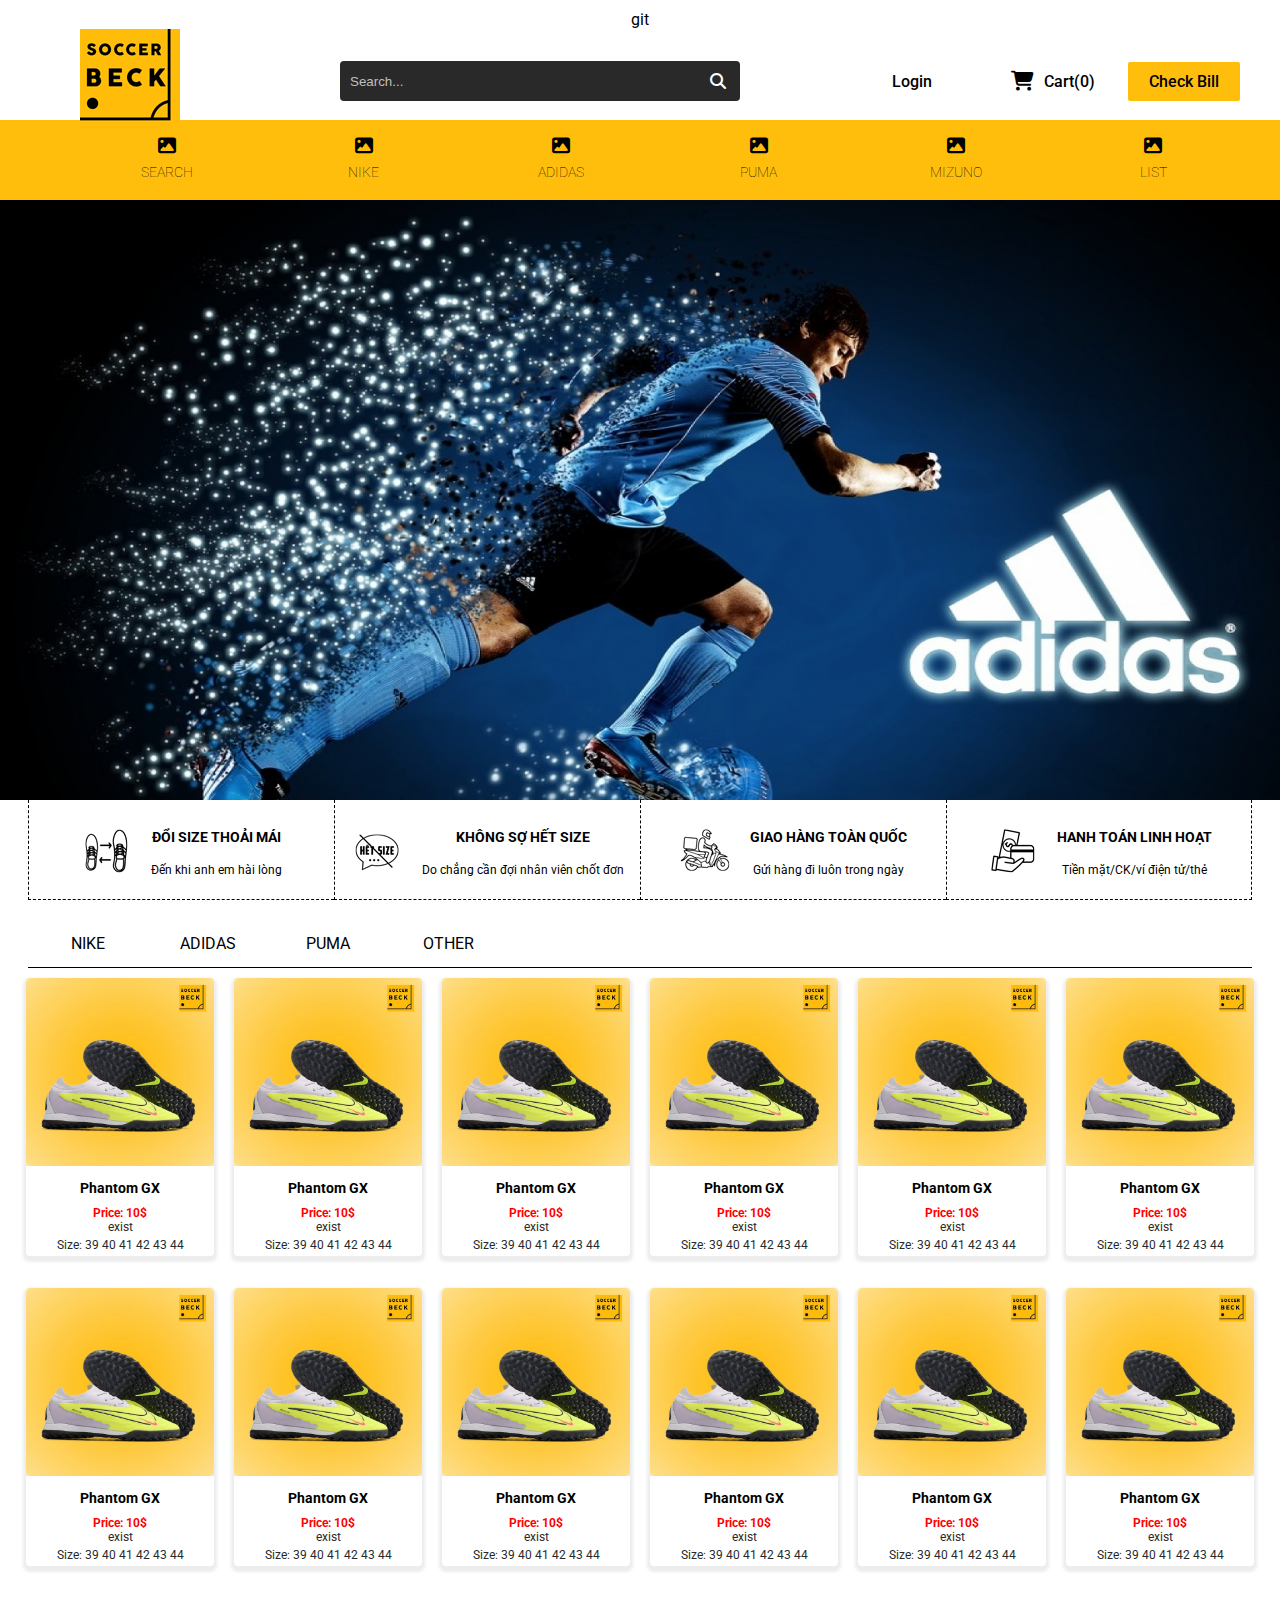
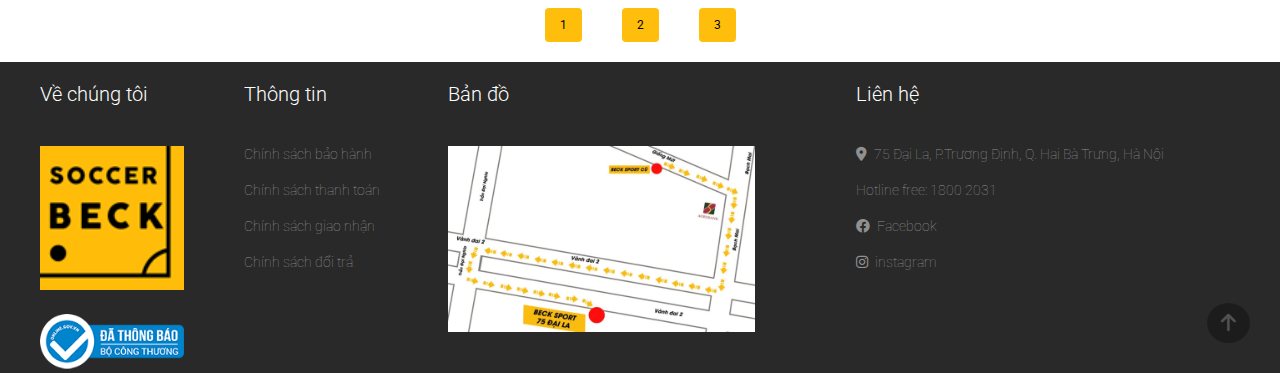
<file: index.html>
<!DOCTYPE html>
<html lang="en">
<head>
    <meta charset="UTF-8">
    <meta http-equiv="X-UA-Compatible" content="IE=edge">
    <meta name="viewport" content="width=device-width, initial-scale=1.0">
    <title>MCI</title>
    <link rel="stylesheet" href="./assets/css/grid.css">
    <link rel="stylesheet" href="./assets/css/main.css">
    <link rel="stylesheet" href="./assets/css/reponsive.css">
    <link rel="stylesheet" href="./assets/font/fontawesome-free-6.3.0-web 2/css/all.min.css">
    <link rel="stylesheet" href="./assets/font/fontawesome-free-6.3.0-web 2/css/all.css">
    <link href="https://fonts.googleapis.com/css2?family=Roboto:wght@300;500;700&display=swap" rel="stylesheet">
</head>
<body>
    <div class="grid">
        <!-- BẮT ĐẦU PHẦN HEADER -->
        <div class="header">git
           <div class="grid wide">
            <div class="row">
                <div class="header__logo col l-2 m-2 c-2">
                    <img src="./assets/img/logo.webp" alt="">
                </div>
                <div class="header__search col l-6 m-8 c-12">
                    <input id="search" type="text" placeholder="Search...">
                    <button>
                        <i class="fa-solid fa-magnifying-glass"></i>
                    </button>
                </div>
                <div class="header__section col l-4 m-2 c-10">
                    <div class="row">
                        <div class="header__section-login col l-4 m-6">
                            <p>Login</p>
                        </div>
                        <div class="header__section-cart col l-4 m-6">
                            <span><i class="fa-solid fa-cart-shopping"></i></span>
                            <p>Cart</p>
                            <p>(0)</p>
                        </div>
                        <div class="header__section-check col l-4 m-0 c-0">
                            <p>Check Bill</p>
                        </div>
                    </div>
                </div>
            </div>
           </div>
        </div>
        <!-- KẾT THÚC HEADER -->
        <!-- BẮT ĐẦU PHẦN NAVBAR -->
        <div class="navbar">
            <div style="height: 100%;" class="grid wide">
                <div style="height: 100%;" class="row">
                    <ul class="navbar__list hide-on-mobile">
                        <li class="col l-2 c-2">
                            <i class="fa-solid fa-image"></i>
                            <p>SEARCH</p>                           
                        </li>
                        <li class="col l-2 c-2">
                            <i class="fa-solid fa-image"></i>
                            <p>NIKE</p>    
                        </li>
                        <li class="col l-2 c-2">
                            <i class="fa-solid fa-image"></i>
                            <p>ADIDAS</p>           
                        </li>
                        <li class="col l-2 c-2">
                            <i class="fa-solid fa-image"></i>
                            <p>PUMA</p>                      
                        </li>
                        <li class="col l-2 c-2">
                            <i class="fa-solid fa-image"></i>
                            <p>MIZUNO</p>                       
                        </li>
                        <li class="col l-2 c-2">
                            <i class="fa-solid fa-image"></i>
                            <p>LIST</p>
                        </li>
                    </ul>
                </div>
            </div>
        </div>
        <!-- KẾT THÚC NAVBAR -->
        <!-- BẮT ĐẦU PHẦN BANNER -->
        <div class="banner hide-on-tablet-mobile">
            <img src="./assets/img/logoBanner.jpeg" alt="">
        </div>
        <!-- KẾT THÚC BANNER -->
        <!-- BẮT ĐẦU PHẦN PROTECT -->
        <div class="protect">
            <div class="grid wide">
                <div class="row">
                    <div class="protect__item col l-3 m-6 c-6">
                        <img src="./assets/img/doitra.webp" alt="">
                        <div>
                            <h4>ĐỔI SIZE THOẢI MÁI</h4>
                            <p>Đến khi anh em hài lòng</p>
                        </div>
                    </div>
                    <div class="protect__item col l-3 m-6 c-6">
                        <img src="./assets/img/hetsz.webp" alt="">
                        <div>
                            <h4>KHÔNG SỢ HẾT SIZE</h4>
                            <p>Do chẳng cần đợi nhân viên chốt đơn</p>
                        </div>
                    </div>
                    <div class="protect__item col l-3 m-6 c-6">
                        <img src="./assets/img/giaohang.webp" alt="">
                        <div>
                            <h4>GIAO HÀNG TOÀN QUỐC</h4>
                            <p>Gửi hàng đi luôn trong ngày</p>
                        </div>
                    </div>
                    <div class="protect__item col l-3 m-6 c-6">
                        <img src="./assets/img/thanhtoan.webp" alt="">
                        <div>
                            <h4>HANH TOÁN LINH HOẠT</h4>
                            <p>Tiền mặt/CK/ví điện tử/thẻ</p>
                        </div>
                    </div>
                </div>
            </div>
        </div>
        <!-- KẾT THÚC PROTECT -->
        <!-- BẮT ĐẦU PHẦN MAIN -->
        <div class="main">                    
           <div class="grid wide">
            <div class="row">
                <ul class="main__menu">
                    <li>NIKE</li>
                    <li>ADIDAS</li>
                    <li>PUMA</li>
                    <li>OTHER</li>
                </ul>
                <div class="grid">
                    <div class="row">
                        <div class="main__item col l-2 m-6 c-12">
                            <div class="main__item-content"> 
                                <span>
                                    <img src="./assets/img/phantomGxElite.webp" alt="">
                                </span>
                                <span>
                                    <h4>Phantom GX</h4>
                                    <h5>Price: 10$</h5>
                                    <p>exist</p>
                                    <p>Size: 39 40 41 42 43 44</p>
                                </span>
                            </div>
                        </div>
                        <div class="main__item col l-2 m-6 c-12">
                            <div class="main__item-content"> 
                                <span>
                                    <img src="./assets/img/phantomGxElite.webp" alt="">
                                </span>
                                <span>
                                    <h4>Phantom GX</h4>
                                    <h5>Price: 10$</h5>
                                    <p>exist</p>
                                    <p>Size: 39 40 41 42 43 44</p>
                                </span>
                            </div>
                        </div>
                        <div class="main__item col l-2 m-6 c-12">
                            <div class="main__item-content"> 
                                <span>
                                    <img src="./assets/img/phantomGxElite.webp" alt="">
                                </span>
                                <span>
                                    <h4>Phantom GX</h4>
                                    <h5>Price: 10$</h5>
                                    <p>exist</p>
                                    <p>Size: 39 40 41 42 43 44</p>
                                </span>
                            </div>
                        </div>
                        <div class="main__item col l-2 m-6 c-12">
                            <div class="main__item-content"> 
                                <span>
                                    <img src="./assets/img/phantomGxElite.webp" alt="">
                                </span>
                                <span>
                                    <h4>Phantom GX</h4>
                                    <h5>Price: 10$</h5>
                                    <p>exist</p>
                                    <p>Size: 39 40 41 42 43 44</p>
                                </span>
                            </div>
                        </div>
                        <div class="main__item col l-2 m-6 c-12">
                            <div class="main__item-content"> 
                                <span>
                                    <img src="./assets/img/phantomGxElite.webp" alt="">
                                </span>
                                <span>
                                    <h4>Phantom GX</h4>
                                    <h5>Price: 10$</h5>
                                    <p>exist</p>
                                    <p>Size: 39 40 41 42 43 44</p>
                                </span>
                            </div>
                        </div>
                        <div class="main__item col l-2 m-6 c-12">
                            <div class="main__item-content"> 
                                <span>
                                    <img src="./assets/img/phantomGxElite.webp" alt="">
                                </span>
                                <span>
                                    <h4>Phantom GX</h4>
                                    <h5>Price: 10$</h5>
                                    <p>exist</p>
                                    <p>Size: 39 40 41 42 43 44</p>
                                </span>
                            </div>
                        </div>
                        <div class="main__item col l-2 m-6 c-12">
                            <div class="main__item-content"> 
                                <span>
                                    <img src="./assets/img/phantomGxElite.webp" alt="">
                                </span>
                                <span>
                                    <h4>Phantom GX</h4>
                                    <h5>Price: 10$</h5>
                                    <p>exist</p>
                                    <p>Size: 39 40 41 42 43 44</p>
                                </span>
                            </div>
                        </div>
                        <div class="main__item col l-2 m-6 c-12">
                            <div class="main__item-content"> 
                                <span>
                                    <img src="./assets/img/phantomGxElite.webp" alt="">
                                </span>
                                <span>
                                    <h4>Phantom GX</h4>
                                    <h5>Price: 10$</h5>
                                    <p>exist</p>
                                    <p>Size: 39 40 41 42 43 44</p>
                                </span>
                            </div>
                        </div>
                        <div class="main__item col l-2 m-6 c-12">
                            <div class="main__item-content"> 
                                <span>
                                    <img src="./assets/img/phantomGxElite.webp" alt="">
                                </span>
                                <span>
                                    <h4>Phantom GX</h4>
                                    <h5>Price: 10$</h5>
                                    <p>exist</p>
                                    <p>Size: 39 40 41 42 43 44</p>
                                </span>
                            </div>
                        </div>
                        <div class="main__item col l-2 m-6 c-12">
                            <div class="main__item-content"> 
                                <span>
                                    <img src="./assets/img/phantomGxElite.webp" alt="">
                                </span>
                                <span>
                                    <h4>Phantom GX</h4>
                                    <h5>Price: 10$</h5>
                                    <p>exist</p>
                                    <p>Size: 39 40 41 42 43 44</p>
                                </span>
                            </div>
                        </div>
                        <div class="main__item col l-2 m-6 c-12">
                            <div class="main__item-content"> 
                                <span>
                                    <img src="./assets/img/phantomGxElite.webp" alt="">
                                </span>
                                <span>
                                    <h4>Phantom GX</h4>
                                    <h5>Price: 10$</h5>
                                    <p>exist</p>
                                    <p>Size: 39 40 41 42 43 44</p>
                                </span>
                            </div>
                        </div>
                        <div class="main__item col l-2 m-6 c-12">
                            <div class="main__item-content"> 
                                <span>
                                    <img src="./assets/img/phantomGxElite.webp" alt="">
                                </span>
                                <span>
                                    <h4>Phantom GX</h4>
                                    <h5>Price: 10$</h5>
                                    <p>exist</p>
                                    <p>Size: 39 40 41 42 43 44</p>
                                </span>
                            </div>
                        </div>
                    </div>
                </div>
            </div>
           </div>
           <div class="grid">
            <div class="page">
                <div>1</div>
                <div>2</div>
                <div>3</div>
            </div>
           </div>
        </div>
        <!-- KẾT THÚC MAIN -->
        <!-- GO ON TOP -->
        <div class="goon__top">
            <i class="fa-solid fa-arrow-up"></i>
        </div>
        <!-- GO ON TOP -->
        <!-- BẮT ĐẦU PHẦN FOOTER -->
        <div class="footer">
            <div class="grid wide">
                <div class="row">
                    <div class="footer__content col l-2 c-12">
                        <div>Về chúng tôi</div>
                        <span></span>
                        <span>
                            <span>
                                <img src="./assets/img/logo.webp" alt="">
                            </span>
                            <span>
                                <img src="./assets/img/bct.webp" alt="">
                            </span>
                        </span>
                    </div>
                    <div class="footer__content col l-2 c-12">
                        <div>Thông tin</div>
                        <div>
                            <a href="">Chính sách bảo hành</a>
                            <a href="">Chính sách thanh toán</a>
                            <a href="">Chính sách giao nhận</a>
                            <a href="">Chính sách đổi trả</a>
                        </div>
                    </div>
                    <div class="footer__content col l-4 c-12">
                        <div>Bản đồ</div>
                        <div>
                            <img src="./assets/img/adress.png" alt="">
                        </div>
                    </div>
                    <div class="footer__content col l-4 c-12">
                        <div>Liên hệ</div>
                        <div>
                            <span>
                                <i class="fa-solid fa-location-dot"></i>
                                <a href="">75 Đại La, P.Trương Định, Q. Hai Bà Trưng, Hà Nội</a>
                            </span>
                            <h1>Hotline free: 1800 2031</h1>
                            <span>
                                <i class="fa-brands fa-facebook"></i>
                                <a href="">Facebook</a>
                            </span>
                            <span>
                                <i class="fa-brands fa-instagram"></i>
                                <a href="">instagram</a>
                            </span>
                        </div>
                    </div>
                </div>
            </div>
        </div>
        <!-- KẾT THÚC FOOTER -->
    </div>
</body>
</html>
</file>
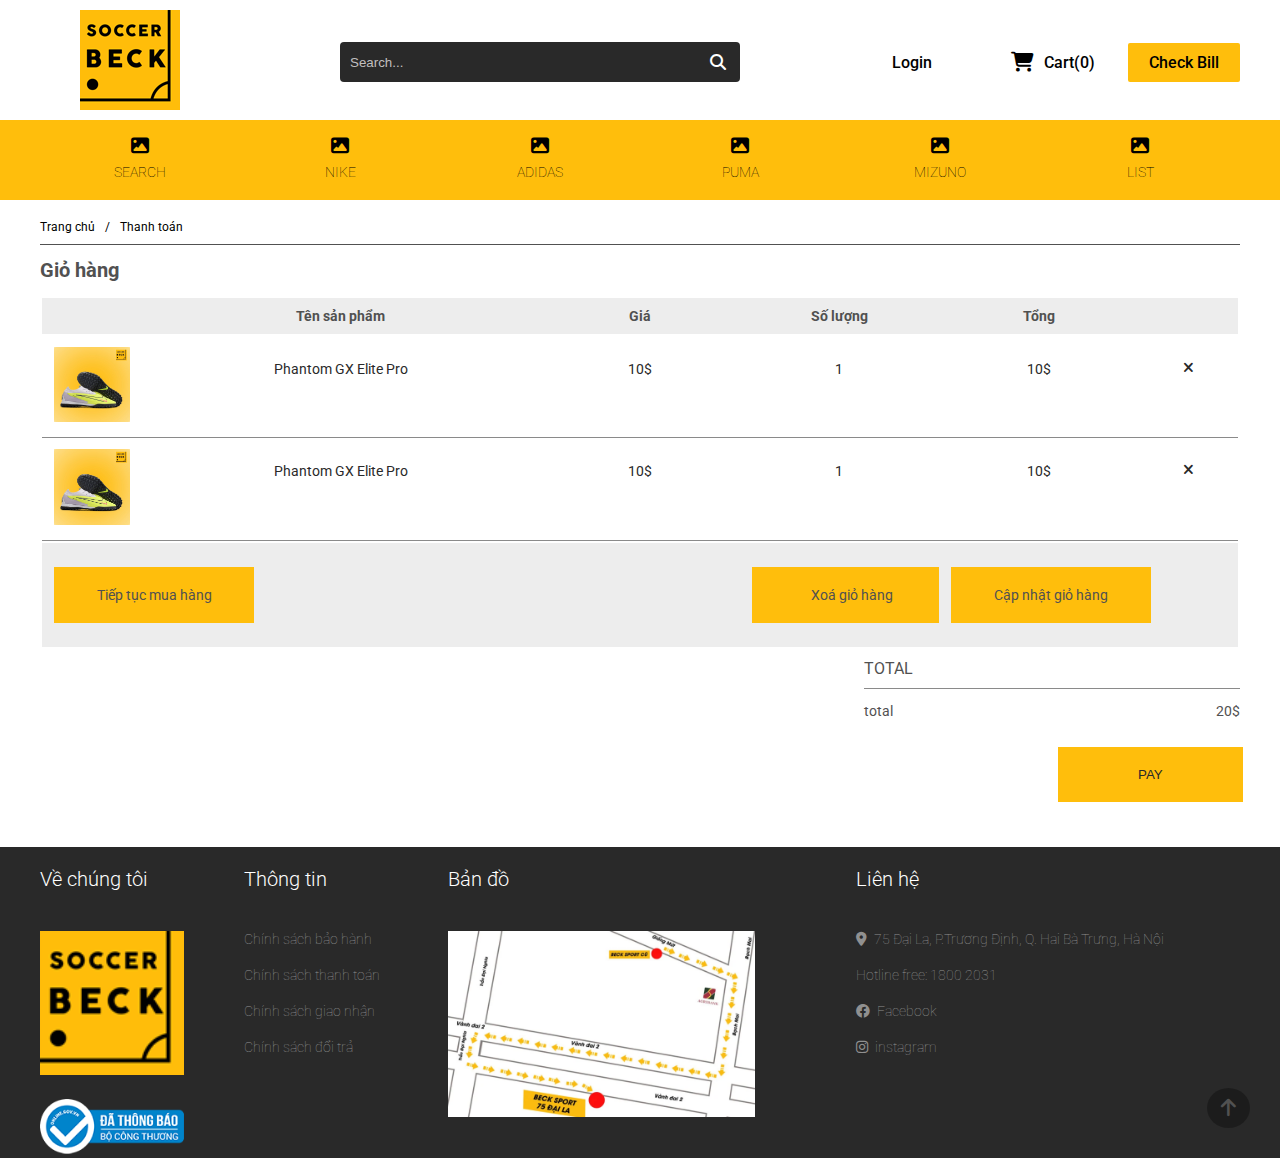
<file: bill.html>
<!DOCTYPE html>
<html lang="en">
<head>
    <meta charset="UTF-8">
    <meta http-equiv="X-UA-Compatible" content="IE=edge">
    <meta name="viewport" content="width=device-width, initial-scale=1.0">
    <title>MCI</title>
    <link rel="stylesheet" href="./assets/css/grid.css">
    <link rel="stylesheet" href="./assets/css/main.css">
    <link rel="stylesheet" href="./assets/font/fontawesome-free-6.3.0-web 2/css/all.min.css">
    <link rel="stylesheet" href="./assets/font/fontawesome-free-6.3.0-web 2/css/all.css">
    <link href="https://fonts.googleapis.com/css2?family=Roboto:wght@300;500;700&display=swap" rel="stylesheet">
</head>
<body>
    <div class="grid">
        <!-- BẮT ĐẦU PHẦN HEADER -->
        <div class="header">
           <div class="grid wide">
            <div class="row">
                <div class="header__logo col l-2">
                    <img src="./assets/img/logo.webp" alt="">
                </div>
                <div class="header__search col l-6">
                    <input id="search" type="text" placeholder="Search...">
                    <button>
                        <i class="fa-solid fa-magnifying-glass"></i>
                    </button>
                </div>
                <div class="header__section col l-4">
                    <div class="row">
                        <div class="header__section-login col l-4">
                            <p>Login</p>
                        </div>
                        <div class="header__section-cart col l-4">
                            <span><i class="fa-solid fa-cart-shopping"></i></span>
                            <p>Cart</p>
                            <p>(0)</p>
                        </div>
                        <div class="header__section-check col l-4">
                            <p>Check Bill</p>
                        </div>
                    </div>
                </div>
            </div>
           </div>
        </div>
        <!-- KẾT THÚC HEADER -->
        <!-- BẮT ĐẦU PHẦN NAVBAR -->
        <div class="navbar">
            <div style="height: 100%;" class="grid wide">
                <div style="height: 100%;" class="row">
                    <ul class="navbar__list col l-12">
                        <li class="col l-2">
                            <i class="fa-solid fa-image"></i>
                            <p>SEARCH</p>                           
                        </li>
                        <li class="col l-2">
                            <i class="fa-solid fa-image"></i>
                            <p>NIKE</p>    
                        </li>
                        <li class="col l-2">
                            <i class="fa-solid fa-image"></i>
                            <p>ADIDAS</p>           
                        </li>
                        <li class="col l-2">
                            <i class="fa-solid fa-image"></i>
                            <p>PUMA</p>                      
                        </li>
                        <li class="col l-2">
                            <i class="fa-solid fa-image"></i>
                            <p>MIZUNO</p>                       
                        </li>
                        <li class="col l-2">
                            <i class="fa-solid fa-image"></i>
                            <p>LIST</p>
                        </li>
                    </ul>
                </div>
            </div>
        </div>
        <!-- KẾT THÚC NAVBAR -->
        <!-- BẮT ĐẦU PHẦN BILL -->
        <div class="bill">
            <div class="grid wide">
                <div class="row">
                    <div class="bill__container">
                        <div class="header__bill">
                           <div>
                                <span>Trang chủ</span>
                                <p>/</p>
                                <span>Thanh toán</span>
                           </div>
                        </div>
                        <div class="main__bill">
                            <div class="main__table">
                                <h1>Giỏ hàng</h1>
                                <div class="form__table col l-12">
                                    <table>
                                        <thead>
                                            <tr>
                                                <th class="col l-1"></th>
                                                <th class="col l-4">Tên sản phẩm</th>
                                                <th class="col l-2">Giá</th>
                                                <th class="col l-2">Số lượng</th>
                                                <th class="col l-2">Tổng</th>
                                                <th class="col l-1"></th>
                                              </tr>
                                        </thead>
                                        <tbody>
                                            <tr>
                                                <td class="col l-1">
                                                  <img src="./assets/img/phantomGxElite.webp" alt="">
                                                </td>
                                                <td class="col l-4">
                                                    <p>Phantom GX Elite Pro</p>
                                                </td>
                                                <td class="col l-2">
                                                    <p>10$</p>
                                                </td>
                                                <td class="col l-2">
                                                    <p>1</p>
                                                </td>
                                                <td class="col l-2">
                                                    <p>10$</p>
                                                </td>
                                                <td class="col l-1">
                                                  <p>
                                                    <i class="fa-solid fa-xmark"></i>
                                                  </p>
                                                </td>
                                              </tr>
                                              <tr>
                                                <td class="col l-1">
                                                  <img src="./assets/img/phantomGxElite.webp" alt="">
                                                </td>
                                                <td class="col l-4">
                                                    <p>Phantom GX Elite Pro</p>
                                                </td>
                                                <td class="col l-2">
                                                    <p>10$</p>
                                                </td>
                                                <td class="col l-2">
                                                    <p>1</p>
                                                </td>
                                                <td class="col l-2">
                                                    <p>10$</p>
                                                </td>
                                                <td class="col l-1">
                                                  <p>
                                                    <i class="fa-solid fa-xmark"></i>
                                                  </p>
                                                </td>
                                              </tr>
                                        </tbody>
                                        <tfoot>
                                            <tr>
                                                <td class="tfoot__buy col l-7">
                                                    <span>
                                                        <p>Tiếp tục mua hàng</p>
                                                    </span>
                                                </td>
                                                <td class="tfoot__delete col l-2">
                                                    <span>
                                                        <p>Xoá giỏ hàng</p>
                                                    </span>
                                                </td>
                                                <td class="tfoot__update col l-3">
                                                    <span>
                                                        <p>Cập nhật giỏ hàng</p>
                                                    </span>
                                                </td>
                                              </tr>
                                        </tfoot>
                                      </table>
                                </div>
                            </div>
                            <div class="main__pay">
                                <div class="pay__container">
                                    <div class="pay__header">TOTAL</div>
                                <div class="pay__price">
                                    <p>total</p>
                                    <span>20$</span>
                                </div>
                                <button class="pay">
                                    <span>
                                        <p>PAY</p>
                                    </span>
                                </button>
                                </div>
                            </div>
                        </div>
                    </div>
                </div>
            </div>
        </div>
        <!-- KẾT THÚC BILL -->
        <!-- GO ON TOP -->
        <div class="goon__top">
            <i class="fa-solid fa-arrow-up"></i>
        </div>
        <!-- GO ON TOP -->
        <!-- BẮT ĐẦU PHẦN FOOTER -->
        <div class="footer">
            <div class="grid wide">
                <div class="row">
                    <div class="footer__content col l-2">
                        <div>Về chúng tôi</div>
                        <span></span>
                        <span>
                            <span>
                                <img src="./assets/img/logo.webp" alt="">
                            </span>
                            <span>
                                <img src="./assets/img/bct.webp" alt="">
                            </span>
                        </span>
                    </div>
                    <div class="footer__content col l-2">
                        <div>Thông tin</div>
                        <div>
                            <a href="">Chính sách bảo hành</a>
                            <a href="">Chính sách thanh toán</a>
                            <a href="">Chính sách giao nhận</a>
                            <a href="">Chính sách đổi trả</a>
                        </div>
                    </div>
                    <div class="footer__content col l-4">
                        <div>Bản đồ</div>
                        <div>
                            <img src="./assets/img/adress.png" alt="">
                        </div>
                    </div>
                    <div class="footer__content col l-4">
                        <div>Liên hệ</div>
                        <div>
                            <span>
                                <i class="fa-solid fa-location-dot"></i>
                                <a href="">75 Đại La, P.Trương Định, Q. Hai Bà Trưng, Hà Nội</a>
                            </span>
                            <h1>Hotline free: 1800 2031</h1>
                            <span>
                                <i class="fa-brands fa-facebook"></i>
                                <a href="">Facebook</a>
                            </span>
                            <span>
                                <i class="fa-brands fa-instagram"></i>
                                <a href="">instagram</a>
                            </span>
                        </div>
                    </div>
                </div>
            </div>
        </div>
        <!-- KẾT THÚC FOOTER -->
    </div>
</body>
</html>
</file>
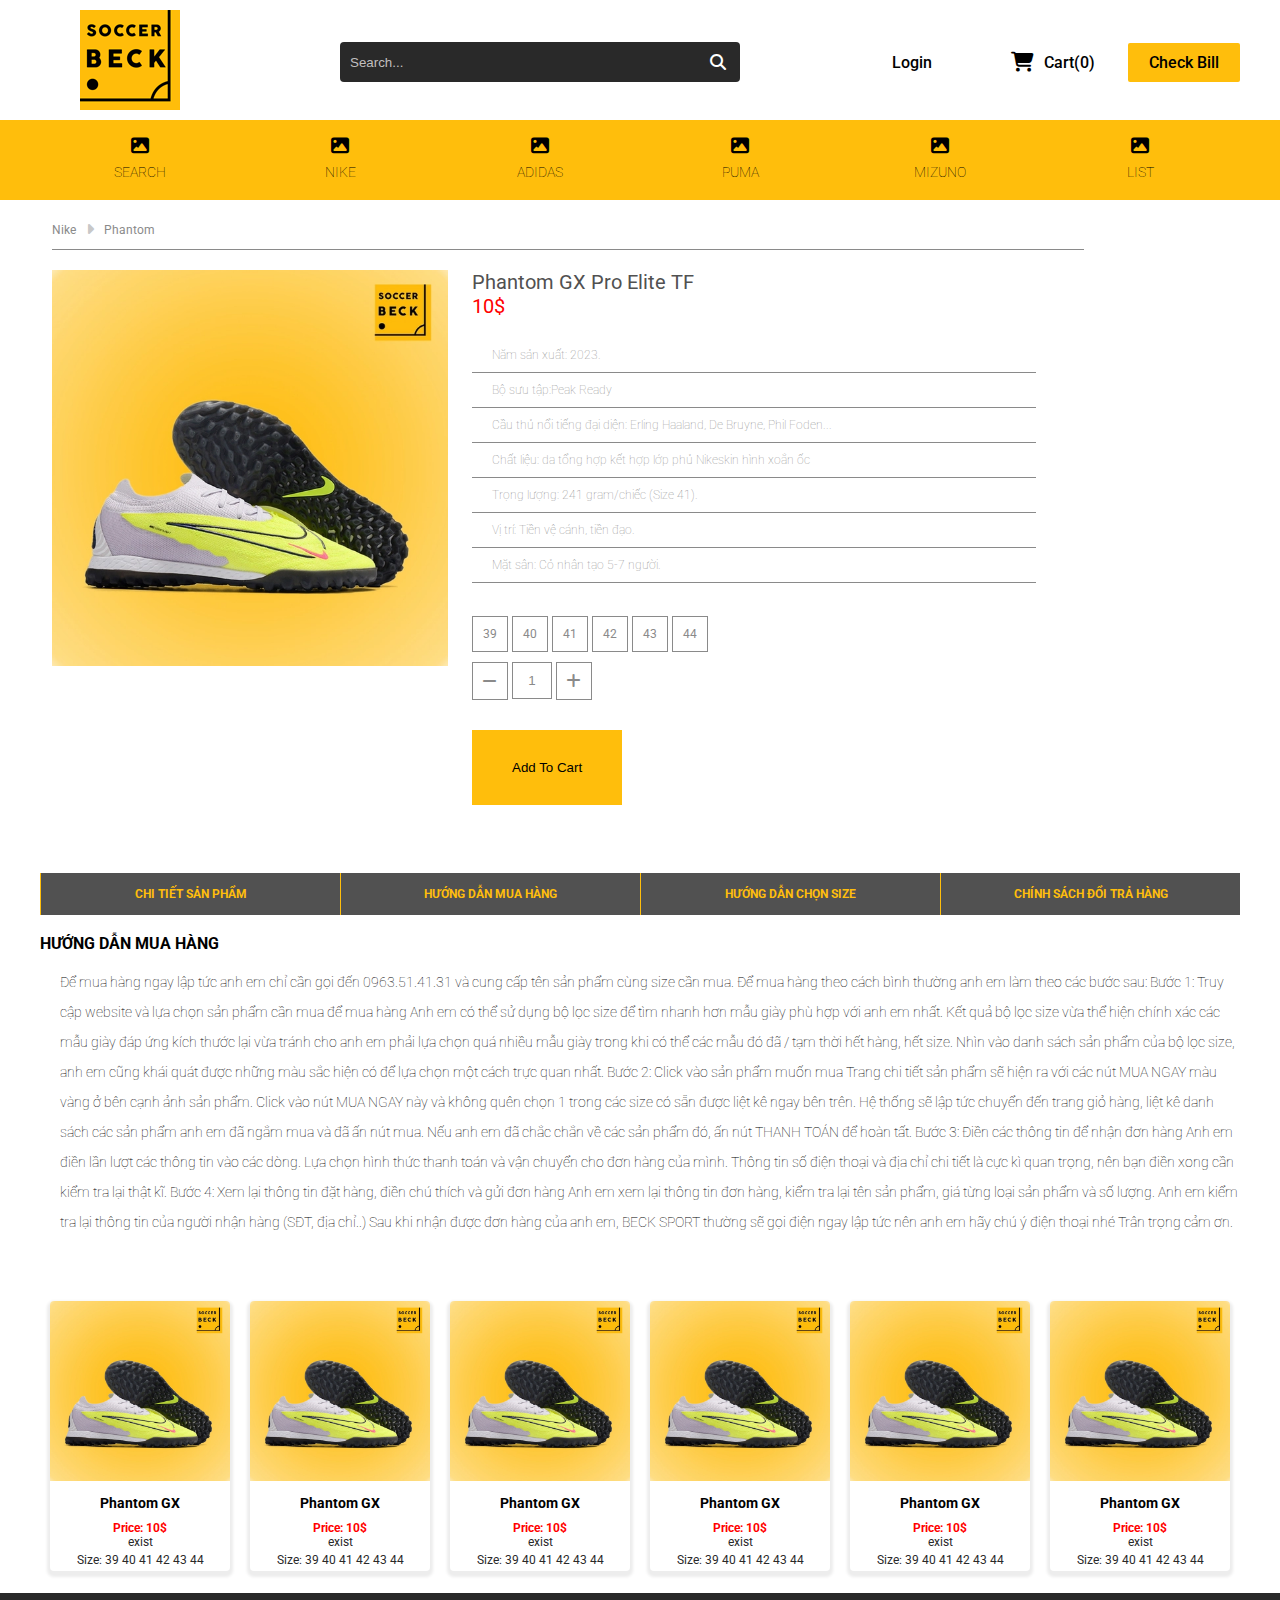
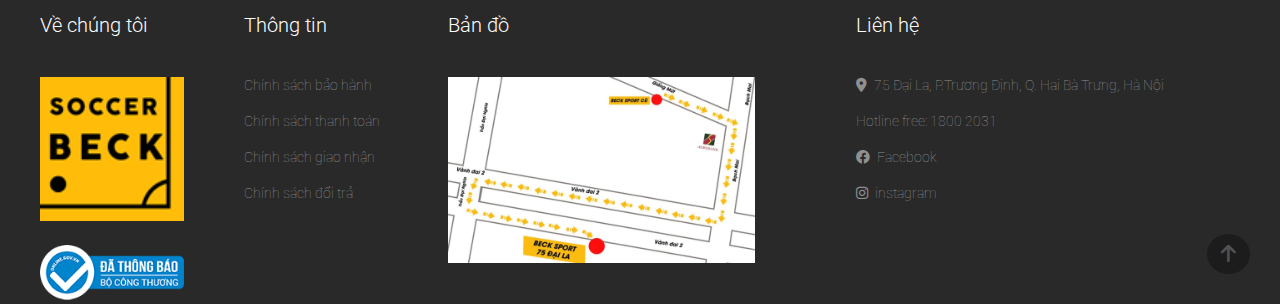
<file: card.html>
<!DOCTYPE html>
<html lang="en">
<head>
    <meta charset="UTF-8">
    <meta http-equiv="X-UA-Compatible" content="IE=edge">
    <meta name="viewport" content="width=device-width, initial-scale=1.0">
    <title>MCI</title>
    <link rel="stylesheet" href="./assets/css/grid.css">
    <link rel="stylesheet" href="./assets/css/main.css">
    <link rel="stylesheet" href="./assets/font/fontawesome-free-6.3.0-web 2/css/all.min.css">
    <link rel="stylesheet" href="./assets/font/fontawesome-free-6.3.0-web 2/css/all.css">
    <link href="https://fonts.googleapis.com/css2?family=Roboto:wght@300;500;700&display=swap" rel="stylesheet">
</head>
<body>
    <div class="grid">
        <!-- BẮT ĐẦU PHẦN HEADER -->
        <div class="header">
           <div class="grid wide">
            <div class="row">
                <div class="header__logo col l-2">
                    <img src="./assets/img/logo.webp" alt="">
                </div>
                <div class="header__search col l-6 c-8">
                    <input id="search" type="text" placeholder="Search...">
                    <button>
                        <i class="fa-solid fa-magnifying-glass"></i>
                    </button>
                </div>
                <div class="header__section col l-4 c-4">
                    <div class="row">
                        <div class="header__section-login col l-4">
                            <p>Login</p>
                        </div>
                        <div class="header__section-cart col l-4">
                            <span><i class="fa-solid fa-cart-shopping"></i></span>
                            <p>Cart</p>
                            <p>(0)</p>
                        </div>
                        <div class="header__section-check col l-4">
                            <p>Check Bill</p>
                        </div>
                    </div>
                </div>
            </div>
           </div>
        </div>
        <!-- KẾT THÚC HEADER -->
        <!-- BẮT ĐẦU PHẦN NAVBAR -->
        <div class="navbar">
            <div style="height: 100%;" class="grid wide">
                <div style="height: 100%;" class="row">
                    <ul class="navbar__list col l-12">
                        <li class="col l-2">
                            <i class="fa-solid fa-image"></i>
                            <p>SEARCH</p>                           
                        </li>
                        <li class="col l-2">
                            <i class="fa-solid fa-image"></i>
                            <p>NIKE</p>    
                        </li>
                        <li class="col l-2">
                            <i class="fa-solid fa-image"></i>
                            <p>ADIDAS</p>           
                        </li>
                        <li class="col l-2">
                            <i class="fa-solid fa-image"></i>
                            <p>PUMA</p>                      
                        </li>
                        <li class="col l-2">
                            <i class="fa-solid fa-image"></i>
                            <p>MIZUNO</p>                       
                        </li>
                        <li class="col l-2">
                            <i class="fa-solid fa-image"></i>
                            <p>LIST</p>
                        </li>
                    </ul>
                </div>
            </div>
        </div>
        <!-- KẾT THÚC NAVBAR -->
        <!-- BẮT ĐẦU PHẦN CARD -->
        <div class="container__card">
            <div class="grid wide">
                <div class="row">
                    <div class="card">
                        <div class="heading__card">
                            <span>Nike</span>
                            <p>
                                <i class="fa-solid fa-caret-right"></i>
                            </p>
                            <span>Phantom</span>
                        </div>
                        <div class="main__card col l-12">
                            <div class="card__img col l-5">
                                <img src="./assets/img/phantomGxElite.webp" alt="">
                            </div>
                            <div class="card__info col l-7">
                                <div class="card__info-name">Phantom GX Pro Elite TF</div>
                                <div class="card__info-price">10$</div>
                                <div class="card__info-content">
                                    <span>Năm sản xuất: 2023.</span>
                                    <span>Bộ sưu tập:Peak Ready</span>
                                    <span>Cầu thủ nổi tiếng đại diện: Erling Haaland, De Bruyne, Phil Foden...</span>
                                    <span>Chất liệu: da tổng hợp kết hợp lớp phủ Nikeskin hình xoắn ốc</span>
                                    <span>Trọng lượng: 241 gram/chiếc (Size 41).</span>
                                    <span>Vị trí: Tiền vệ cánh, tiền đạo.</span>
                                    <span>Mặt sân: Cỏ nhân tạo 5-7 người.</span>
                                </div>
                                <div class="card__info-size">
                                    <span>39</span>
                                    <span>40</span>
                                    <span>41</span>
                                    <span>42</span>
                                    <span>43</span>
                                    <span>44</span>
                                </div>
                                <div class="card__info-quantity">
                                    <span>
                                        <i class="fa-solid fa-minus"></i>
                                    </span>
                                    <input type="value" value="1">
                                    <span>
                                        <i class="fa-solid fa-plus"></i>
                                    </span>
                                </div>
                                <button class="button" value="submit">Add To Cart</button>
                            </div>
                        </div>
                    </div>
                    <div class="card__param">
                        <div class="card__param-line">
                            <div class="card__param-item col l-12">
                                <div class="col l-3">
                                    <h1>CHI TIẾT SẢN PHẨM</h1>
                                </div>
                                <div class="col l-3">
                                    <h1>HƯỚNG DẪN MUA HÀNG</h1>
                                </div>
                                <div class="col l-3">
                                    <h1>HƯỚNG DẪN CHỌN SIZE</h1>
                                </div>
                                <div class="col l-3">
                                    <h1>CHÍNH SÁCH ĐỔI TRẢ HÀNG</h1>
                                </div>
                            </div>
                            <div class="card__param-info col l-12">
                                <div style="display: block;">
                                    <h1>HƯỚNG DẪN MUA HÀNG</h1>
                                    <p>
                                        Để mua hàng ngay lập tức anh em chỉ cần gọi đến 0963.51.41.31 và cung cấp tên sản phẩm cùng size cần mua.
                                        Để mua hàng theo cách bình thường anh em làm theo các bước sau:
                                        Bước 1: Truy cập website và lựa chọn sản phẩm cần mua để mua hàng
                                        Anh em có thể sử dụng bộ lọc size để tìm nhanh hơn mẫu giày phù hợp với anh em nhất. Kết quả bộ lọc size vừa thể hiện chính xác các mẫu giày đáp ứng kích thước lại vừa tránh cho anh em phải lựa chọn quá nhiều mẫu giày trong khi có thể các mẫu đó đã / tạm thời hết hàng, hết size.
                                        Nhìn vào danh sách sản phẩm của bộ lọc size, anh em cũng khái quát được những màu sắc hiện có để lựa chọn một cách trực quan nhất.
                                        Bước 2: Click vào sản phẩm muốn mua
                                        Trang chi tiết sản phẩm sẽ hiện ra với các nút MUA NGAY màu vàng ở bên cạnh ảnh sản phẩm.
                                        Click vào nút MUA NGAY này và không quên chọn 1 trong các size có sẵn được liệt kê ngay bên trên.
                                        Hệ thống sẽ lập tức chuyển đến trang giỏ hàng, liệt kê danh sách các sản phẩm anh em đã ngắm mua và đã ấn nút mua.
                                        Nếu anh em đã chắc chắn về các sản phẩm đó, ấn nút THANH TOÁN để hoàn tất.
                                        Bước 3: Điền các thông tin để nhận đơn hàng
                                        Anh em điền lần lượt các thông tin vào các dòng.
                                        Lựa chọn hình thức thanh toán và vận chuyển cho đơn hàng của mình.
                                        Thông tin số điện thoại và địa chỉ chi tiết là cực kì quan trọng, nên bạn điền xong cần kiểm tra lại thật kĩ.
                                        Bước 4: Xem lại thông tin đặt hàng, điền chú thích và gửi đơn hàng
                                        Anh em xem lại thông tin đơn hàng, kiểm tra lại tên sản phẩm, giá từng loại sản phẩm và số lượng.
                                        Anh em kiểm tra lại thông tin của người nhận hàng (SĐT, địa chỉ..)
                                        Sau khi nhận được đơn hàng của anh em, BECK SPORT thường sẽ gọi điện ngay lập tức nên anh em hãy chú ý điện thoại nhé
                                        Trân trọng cảm ơn.</p>
                                </div>
                                <div>
                                    <h1>HƯỚNG DẪN CHỌN SIZE</h1>
                                    <p>
                                        Cách 1: Dựa vào size của đôi giày bạn đang đi (chính xác 95%)
                                        Lấy ngay đôi giày của mỉnh ra xem lại nhé (anh em nào ít đá bóng có thể mượn của đồng đội hoặc anh hàng xóm :D )
                                        Nếu đang đi dòng giày vải (Thượng Đình, Thashoco, bata tàu warrior...) thì bạn phải tăng lên 1 size khi chọn
                                        (Ví dụ: đi Thượng Đình 39 thì chọn size 40)
                                        Nếu anh em đang đi giày nike, adidas, puma....thì anh em giữ nguyên size khi chọn
                                        Cách 2: Dựa vào bảng chọn size (chính xác 80%)
                                        Khi không có 1 đôi giày bên cạnh để đối chiếu thì anh em có thể lấy thước đo chân rồi so sánh với bảng sau
                                        Cách chọn này sở dĩ được BECK SPORT đánh giá chính xác ở mức độ 80% nó phụ thuộc rất nhiều yếu tố như động tác đo của bạn có chuẩn xác tuyệt đối không, thước bạn sử dụng, mắt đọc có thẳng hay không và chân bạn và phom giày có hợp không, Có anh em chân bè, có anh em chân thon.
                                        
                                        
                                        Cách 3: Gọi điện tới số hotline của BECK SPORT - 0963.51.41.31 để được nhân viên bên mình chọn giúp
                                        Nếu với 2 cách trên vẫn chưa làm anh em hết băn khoăn thì anh em hãy gọi điện cho BECK SPORT luôn và ngay nhé.
                                        Anh em lưu ý, trong tất cả các cách chọn size trên của BECK SPORT đưa ra đều chỉ mang tính chất hướng dẫn, để ae tham khảo.
                                        Anh em mua giày tại BECK SPORT nếu có rộng chật thì sẽ luôn được đổi size thoải mái cho tới khi vừa thi thôi. Tuy nhiên điều này hoàn toàn xuất phát từ chính sách đặt lợi ích của khách hàng lên đầu của BECK SPORT chứ không phải vì BECK SPORT phải chịu trách nhiệm vì bài hướng dẫn chọn size này nhé.</p>
                                </div>
                                <div>
                                    <h1>CHÍNH SÁCH ĐỔI TRẢ HÀNG</h1>
                                    <p>
    
                                        1. Đổi hàng theo nhu cầu anh em (đổi trả hàng vì không ưng ý)
                                        
                                        Tất cả mặt hàng đã mua không thể được hoàn trả nhưng có thể đổi trả trong vòng 07 ngày kể từ ngày nhận hàng tính theo thời điểm thông báo từ đối tác vận chuyển .
                                        BECK SPORT chỉ chấp nhận đổi hàng cho các sản phẩm thỏa mãn các điều kiện sau:
                                        
                                        - Còn nguyên trạng như khi nhận được (bề mặt không bị nhăn nhúm, đinh giày không bị xước, mòn, ...)
                                        
                                        - Đầy đủ các chi tiết, phụ kiện được tặng kèm theo đơn hàng (trong trường hợp chỉ đổi mẫu, đổi size thì có thể giữ lại phụ kiện, quà tặng).
                                        
                                        - Giày nhất định phải chưa sử dụng kể cả chạy thử, thi đấu thử
                                        
                                        Sau 7 ngày kể từ ngày anh em nhận hàng, BECK SPORT có quyền từ chối hỗ trợ cho những yêu cầu trên của .
                                        
                                        2. Đổi trả không vì lý do chủ quan từ anh em (Hàng giao không mới, không nguyên vẹn, sai nội dung hoặc bị thiếu)
                                        
                                        BECK SPORT khuyến khích anh em hàng phải kiểm tra tình trạng bên ngoài của gói hàng và sản phẩm trước khi thanh toán để đảm bảo rằng hàng hóa được giao đúng chủng loại, số lượng, màu sắc theo đơn đặt hàng và tình trạng bên ngoài không bị tác động.
                                        
                                        (Xin lưu ý những bước kiểm tra sâu hơn như xỏ thử giày, lên chân để đánh giá ... chỉ có thể được chấp nhận sau khi đơn hàng được thanh toán đầy đủ, nghĩa là đã chuyển khoản trước cho cửa hàng toàn bộ hoặc một phần giá trị đơn hàng hoặc đã thanh toán xong với bưu tá ngay tại lúc nhận hàng).
                                        
                                        Trong trường hợp anh em đã thanh toán, nhận hàng và sau đó phát hiện hàng hóa không còn mới nguyên vẹn, sai nội dung hoặc thiếu hàng, xin vui lòng chụp ảnh sản phẩm và liên hệ với với BECK SPORT để chúng tôi được khắc phục thiếu sót (của shop hoặc đối tác vận chuyển) một cách nhanh nhất có thể.
                                        
                                        Tuy nhiên với kinh nghiệm tổ chức bán hàng qua nhiều năm và với tác phong chuyên nghiệp của mình, BECK SPORT tự tin sai sót của chúng tôi là dưới 1% và thái độ tiếp nhận khi có sự cố luôn là hợp tác đặt lợi ích của anh em cùng uy tín của cửa hàng lên đầu..
                                        3. Một số lưu ý khi gửi hàng đổi
    
                                        - Đổi hoặc bảo hành cái gì thì gửi cái đó, hầu như bỏ qua việc gửi phụ kiện. Cụ thể nếu giày rộng chật chẳng hạn và cần đổi size khác thì chỉ gửi đôi giày về cho shop thôi. Tất / túi rút, hay bất cứ phần quà tặng hay sản phẩm mua thêm nào khác không gửi về kèm.
                                        - Quí khách tự thanh toán chi phí khi gửi hàng, bởi vì nếu quí khách chỉ định shop nhận bưu kiện phải thanh toán chi phí vận chuyển thì shop sẽ luôn phải xác minh đó là bưu kiện nào. Vì một ngày có rất nhiều KH gửi bưu kiện về shop, hầu như các bưu kiện là không cần thanh toán, nếu phát sinh một vài bưu kiện phải thanh toán thì shop phải liên hệ lại KH xem đó là KH nào, vì sao phải phải thanh toán, như thế sẽ rất mất thời gian cho cả KH, shop và bên chuyển phát.
                                        Tuy nhiên các bạn yên tâm vì mọi chi phí phát sinh nếu việc đổi trả hàng có nguyên nhân từ phía shop thì shop sẽ chịu hoàn toàn chi phí và cộng dồn, khấu trừ...vào lần gửi lại hàng cho bạn sau đó.
                                        
                                        4. Phương thức hoàn tiền
                                        
                                        Tùy theo lí do hoàn trả sản phẩm, kết quả đánh giá chất lượng sản phẩm mà anh em gửi lại hoặc qua chụp ảnh , BECK SPORT sẽ có những phương thức hoàn tiền với chi tiết như sau:
                                        
                                        - Đổi sản phẩm mới cùng loại
                                        
                                        - Chuyển khoản qua ngân hàng theo thông tin của anh em cung cấp
                                        
                                        - Riêng đối với các đơn hàng thanh toán qua thẻ tín dụng quốc tế, BECK SPORT sẽ áp dụng hình thức hoàn tiền vào tài khoản thanh toán của chủ thẻ.
                                        
                                        - Hoàn tiền mặt trực tiếp tại cửa hàng
                                        
                                        - Hoàn tiền qua nạp thẻ cào điện thoại (viettel, vinaphone, mobile) vào 1 số điện thoại mà anh em chỉ định.
                                        
                                        Mọi chi tiết hoặc thắc mắc anh em vui lòng liên hệ với BECK SPORT qua số điện thoại hỗ trợ hoặc để lại lời nhắn tại website.
                                        
                                        ---------------------------------- 
                                        CHÚ Ý: TẤT CẢ SẢN PHẨM TRONG CHƯƠNG TRÌNH SALE / XẢ HÀNG / QUÀ TẶNG SẼ KHÔNG ĐƯỢC PHÉP HOẰN TRẢ CŨNG NHƯ ĐỔI TRẢ. 
                                        Xin chân thành cảm ơn.</p>
                                </div>
                                <div>
                                    <h1>Chi tiết sản phẩm</h1>
                                    <p>ERROR</p>
                                </div>
                            </div>
                        </div>
                    </div>
                    <div class="card__other col l-12">
                        <div class="main__item col l-2">
                            <div class="main__item-content"> 
                                <span>
                                    <img src="./assets/img/phantomGxElite.webp" alt="">
                                </span>
                                <span>
                                    <h4>Phantom GX</h4>
                                    <h5>Price: 10$</h5>
                                    <p>exist</p>
                                    <p>Size: 39 40 41 42 43 44</p>
                                </span>
                            </div>
                        </div><div class="main__item col l-2">
                            <div class="main__item-content"> 
                                <span>
                                    <img src="./assets/img/phantomGxElite.webp" alt="">
                                </span>
                                <span>
                                    <h4>Phantom GX</h4>
                                    <h5>Price: 10$</h5>
                                    <p>exist</p>
                                    <p>Size: 39 40 41 42 43 44</p>
                                </span>
                            </div>
                        </div><div class="main__item col l-2">
                            <div class="main__item-content"> 
                                <span>
                                    <img src="./assets/img/phantomGxElite.webp" alt="">
                                </span>
                                <span>
                                    <h4>Phantom GX</h4>
                                    <h5>Price: 10$</h5>
                                    <p>exist</p>
                                    <p>Size: 39 40 41 42 43 44</p>
                                </span>
                            </div>
                        </div><div class="main__item col l-2">
                            <div class="main__item-content"> 
                                <span>
                                    <img src="./assets/img/phantomGxElite.webp" alt="">
                                </span>
                                <span>
                                    <h4>Phantom GX</h4>
                                    <h5>Price: 10$</h5>
                                    <p>exist</p>
                                    <p>Size: 39 40 41 42 43 44</p>
                                </span>
                            </div>
                        </div><div class="main__item col l-2">
                            <div class="main__item-content"> 
                                <span>
                                    <img src="./assets/img/phantomGxElite.webp" alt="">
                                </span>
                                <span>
                                    <h4>Phantom GX</h4>
                                    <h5>Price: 10$</h5>
                                    <p>exist</p>
                                    <p>Size: 39 40 41 42 43 44</p>
                                </span>
                            </div>
                        </div><div class="main__item col l-2">
                            <div class="main__item-content"> 
                                <span>
                                    <img src="./assets/img/phantomGxElite.webp" alt="">
                                </span>
                                <span>
                                    <h4>Phantom GX</h4>
                                    <h5>Price: 10$</h5>
                                    <p>exist</p>
                                    <p>Size: 39 40 41 42 43 44</p>
                                </span>
                            </div>
                        </div>
                    </div>
                </div>
            </div>
        </div>
        <!-- KẾT THÚC PHẦN CARD -->
        <!-- GO ON TOP -->
        <div class="goon__top">
            <i class="fa-solid fa-arrow-up"></i>
        </div>
        <!-- GO ON TOP -->
        <!-- BẮT ĐẦU PHẦN FOOTER -->
        <div class="footer">
            <div class="grid wide">
                <div class="row">
                    <div class="footer__content col l-2">
                        <div>Về chúng tôi</div>
                        <span></span>
                        <span>
                            <span>
                                <img src="./assets/img/logo.webp" alt="">
                            </span>
                            <span>
                                <img src="./assets/img/bct.webp" alt="">
                            </span>
                        </span>
                    </div>
                    <div class="footer__content col l-2">
                        <div>Thông tin</div>
                        <div>
                            <a href="">Chính sách bảo hành</a>
                            <a href="">Chính sách thanh toán</a>
                            <a href="">Chính sách giao nhận</a>
                            <a href="">Chính sách đổi trả</a>
                        </div>
                    </div>
                    <div class="footer__content col l-4">
                        <div>Bản đồ</div>
                        <div>
                            <img src="./assets/img/adress.png" alt="">
                        </div>
                    </div>
                    <div class="footer__content col l-4">
                        <div>Liên hệ</div>
                        <div>
                            <span>
                                <i class="fa-solid fa-location-dot"></i>
                                <a href="">75 Đại La, P.Trương Định, Q. Hai Bà Trưng, Hà Nội</a>
                            </span>
                            <h1>Hotline free: 1800 2031</h1>
                            <span>
                                <i class="fa-brands fa-facebook"></i>
                                <a href="">Facebook</a>
                            </span>
                            <span>
                                <i class="fa-brands fa-instagram"></i>
                                <a href="">instagram</a>
                            </span>
                        </div>
                    </div>
                </div>
            </div>
        </div>
        <!-- KẾT THÚC FOOTER -->
    </div>
</body>
</html>
</file>
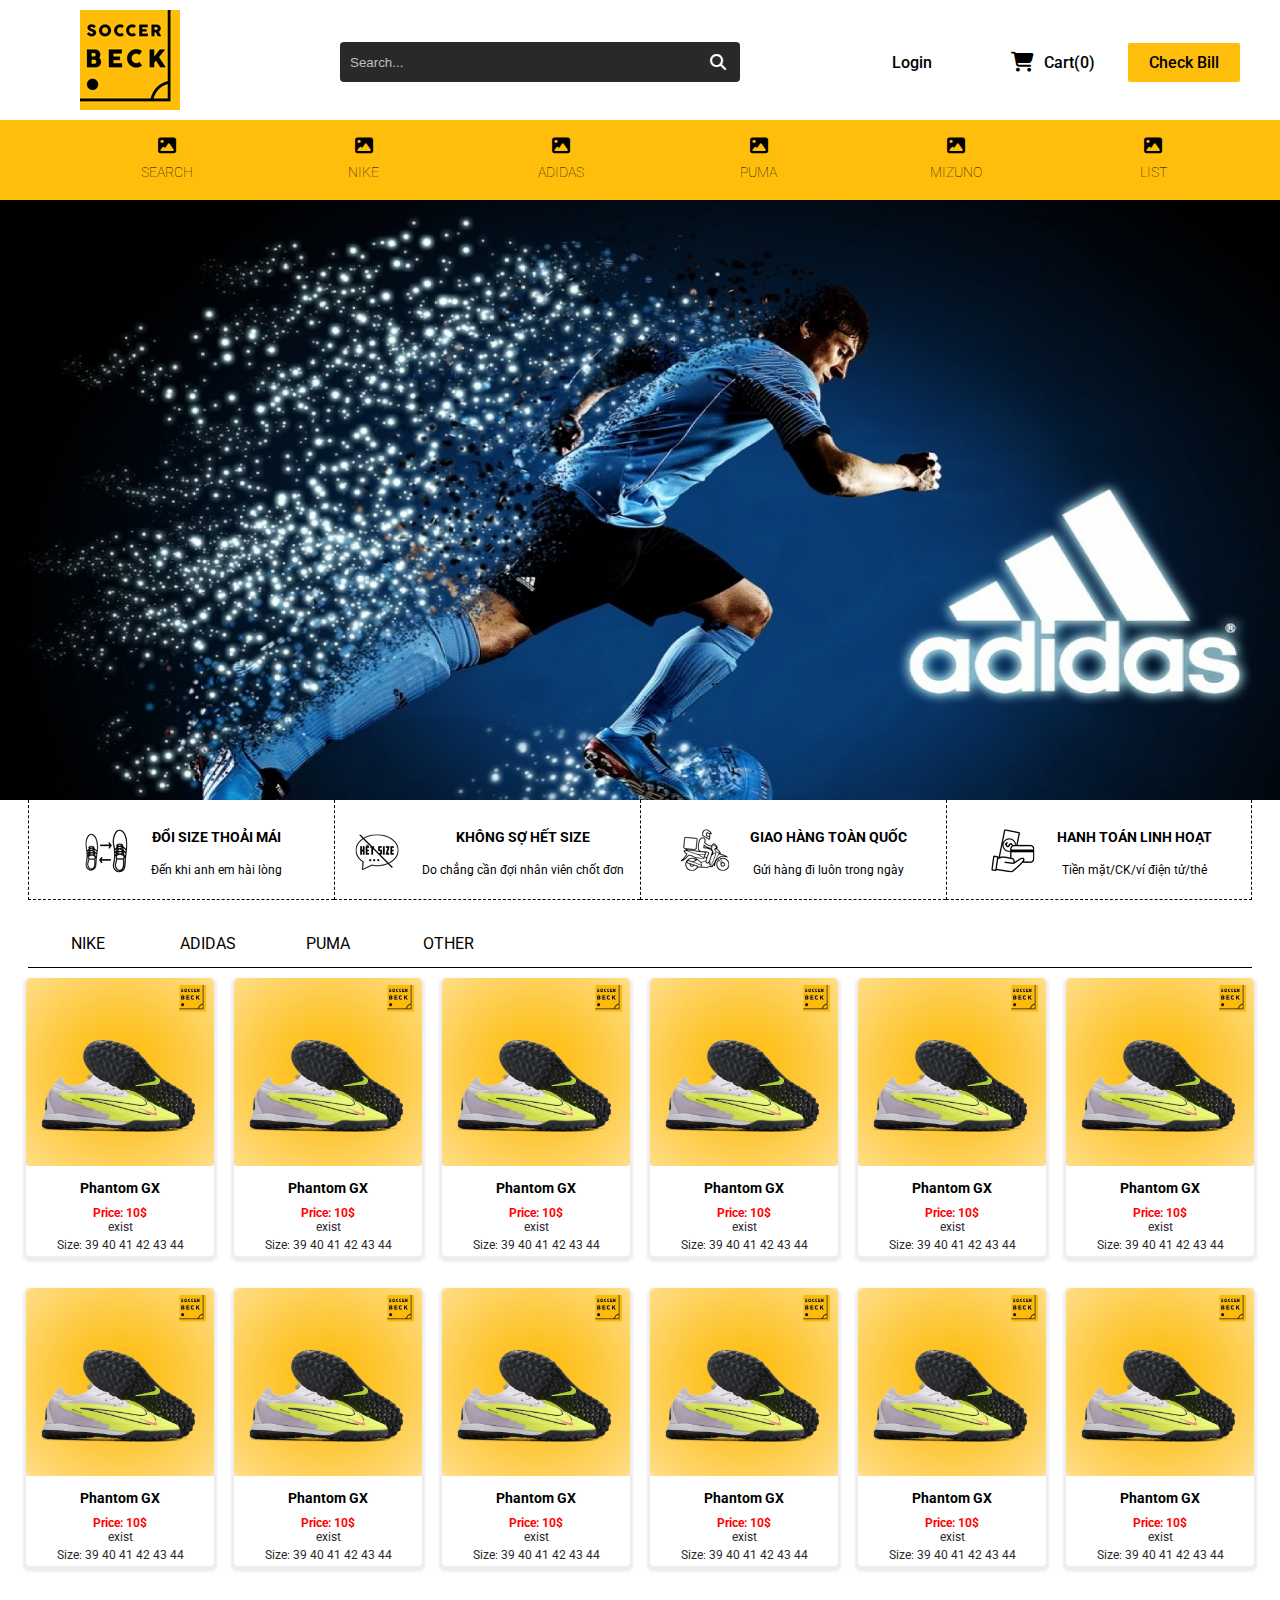
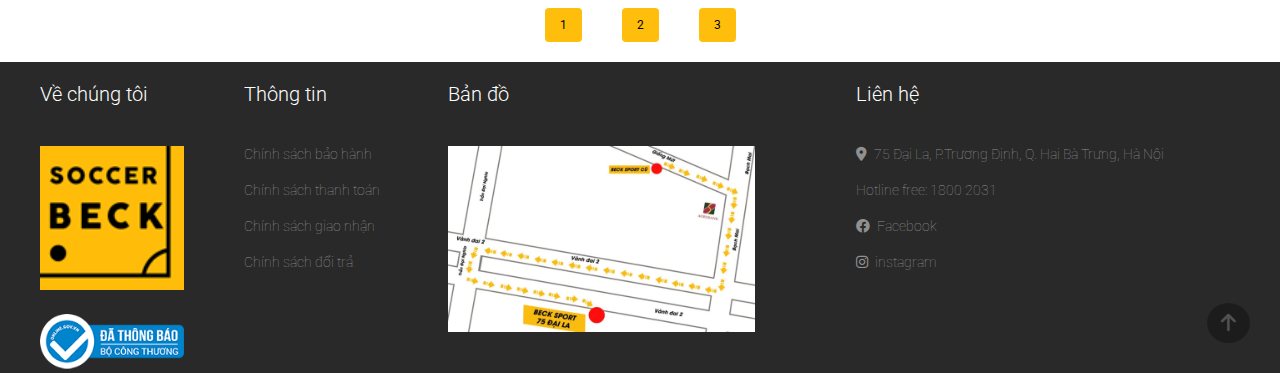
<file: main.html>
<!DOCTYPE html>
<html lang="en">
<head>
    <meta charset="UTF-8">
    <meta http-equiv="X-UA-Compatible" content="IE=edge">
    <meta name="viewport" content="width=device-width, initial-scale=1.0">
    <title>MCI</title>
    <link rel="stylesheet" href="./assets/css/grid.css">
    <link rel="stylesheet" href="./assets/css/main.css">
    <link rel="stylesheet" href="./assets/css/reponsive.css">
    <link rel="stylesheet" href="./assets/font/fontawesome-free-6.3.0-web 2/css/all.min.css">
    <link rel="stylesheet" href="./assets/font/fontawesome-free-6.3.0-web 2/css/all.css">
    <link href="https://fonts.googleapis.com/css2?family=Roboto:wght@300;500;700&display=swap" rel="stylesheet">
</head>
<body>
    <div class="grid">
        <!-- BẮT ĐẦU PHẦN HEADER -->
        <div class="header">
           <div class="grid wide">
            <div class="row">
                <div class="header__logo col l-2 m-2 c-2">
                    <img src="./assets/img/logo.webp" alt="">
                </div>
                <div class="header__search col l-6 m-8 c-12">
                    <input id="search" type="text" placeholder="Search...">
                    <button>
                        <i class="fa-solid fa-magnifying-glass"></i>
                    </button>
                </div>
                <div class="header__section col l-4 m-2 c-10">
                    <div class="row">
                        <div class="header__section-login col l-4 m-6">
                            <p>Login</p>
                        </div>
                        <div class="header__section-cart col l-4 m-6">
                            <span><i class="fa-solid fa-cart-shopping"></i></span>
                            <p>Cart</p>
                            <p>(0)</p>
                        </div>
                        <div class="header__section-check col l-4 m-0 c-0">
                            <p>Check Bill</p>
                        </div>
                    </div>
                </div>
            </div>
           </div>
        </div>
        <!-- KẾT THÚC HEADER -->
        <!-- BẮT ĐẦU PHẦN NAVBAR -->
        <div class="navbar">
            <div style="height: 100%;" class="grid wide">
                <div style="height: 100%;" class="row">
                    <ul class="navbar__list hide-on-mobile">
                        <li class="col l-2 c-2">
                            <i class="fa-solid fa-image"></i>
                            <p>SEARCH</p>                           
                        </li>
                        <li class="col l-2 c-2">
                            <i class="fa-solid fa-image"></i>
                            <p>NIKE</p>    
                        </li>
                        <li class="col l-2 c-2">
                            <i class="fa-solid fa-image"></i>
                            <p>ADIDAS</p>           
                        </li>
                        <li class="col l-2 c-2">
                            <i class="fa-solid fa-image"></i>
                            <p>PUMA</p>                      
                        </li>
                        <li class="col l-2 c-2">
                            <i class="fa-solid fa-image"></i>
                            <p>MIZUNO</p>                       
                        </li>
                        <li class="col l-2 c-2">
                            <i class="fa-solid fa-image"></i>
                            <p>LIST</p>
                        </li>
                    </ul>
                </div>
            </div>
        </div>
        <!-- KẾT THÚC NAVBAR -->
        <!-- BẮT ĐẦU PHẦN BANNER -->
        <div class="banner">
            <img src="./assets/img/logoBanner.jpeg" alt="">
        </div>
        <!-- KẾT THÚC BANNER -->
        <!-- BẮT ĐẦU PHẦN PROTECT -->
        <div class="protect">
            <div class="grid wide">
                <div class="row">
                    <div class="protect__item col l-3 m-6 c-6">
                        <img src="./assets/img/doitra.webp" alt="">
                        <div>
                            <h4>ĐỔI SIZE THOẢI MÁI</h4>
                            <p>Đến khi anh em hài lòng</p>
                        </div>
                    </div>
                    <div class="protect__item col l-3 m-6 c-6">
                        <img src="./assets/img/hetsz.webp" alt="">
                        <div>
                            <h4>KHÔNG SỢ HẾT SIZE</h4>
                            <p>Do chẳng cần đợi nhân viên chốt đơn</p>
                        </div>
                    </div>
                    <div class="protect__item col l-3 m-6 c-6">
                        <img src="./assets/img/giaohang.webp" alt="">
                        <div>
                            <h4>GIAO HÀNG TOÀN QUỐC</h4>
                            <p>Gửi hàng đi luôn trong ngày</p>
                        </div>
                    </div>
                    <div class="protect__item col l-3 m-6 c-6">
                        <img src="./assets/img/thanhtoan.webp" alt="">
                        <div>
                            <h4>HANH TOÁN LINH HOẠT</h4>
                            <p>Tiền mặt/CK/ví điện tử/thẻ</p>
                        </div>
                    </div>
                </div>
            </div>
        </div>
        <!-- KẾT THÚC PROTECT -->
        <!-- BẮT ĐẦU PHẦN MAIN -->
        <div class="main">                    
           <div class="grid wide">
            <div class="row">
                <ul class="main__menu">
                    <li>NIKE</li>
                    <li>ADIDAS</li>
                    <li>PUMA</li>
                    <li>OTHER</li>
                </ul>
                <div class="grid">
                    <div class="row">
                        <div class="main__item col l-2 m-6 c-12">
                            <div class="main__item-content"> 
                                <span>
                                    <img src="./assets/img/phantomGxElite.webp" alt="">
                                </span>
                                <span>
                                    <h4>Phantom GX</h4>
                                    <h5>Price: 10$</h5>
                                    <p>exist</p>
                                    <p>Size: 39 40 41 42 43 44</p>
                                </span>
                            </div>
                        </div>
                        <div class="main__item col l-2 m-6 c-12">
                            <div class="main__item-content"> 
                                <span>
                                    <img src="./assets/img/phantomGxElite.webp" alt="">
                                </span>
                                <span>
                                    <h4>Phantom GX</h4>
                                    <h5>Price: 10$</h5>
                                    <p>exist</p>
                                    <p>Size: 39 40 41 42 43 44</p>
                                </span>
                            </div>
                        </div>
                        <div class="main__item col l-2 m-6 c-12">
                            <div class="main__item-content"> 
                                <span>
                                    <img src="./assets/img/phantomGxElite.webp" alt="">
                                </span>
                                <span>
                                    <h4>Phantom GX</h4>
                                    <h5>Price: 10$</h5>
                                    <p>exist</p>
                                    <p>Size: 39 40 41 42 43 44</p>
                                </span>
                            </div>
                        </div>
                        <div class="main__item col l-2 m-6 c-12">
                            <div class="main__item-content"> 
                                <span>
                                    <img src="./assets/img/phantomGxElite.webp" alt="">
                                </span>
                                <span>
                                    <h4>Phantom GX</h4>
                                    <h5>Price: 10$</h5>
                                    <p>exist</p>
                                    <p>Size: 39 40 41 42 43 44</p>
                                </span>
                            </div>
                        </div>
                        <div class="main__item col l-2 m-6 c-12">
                            <div class="main__item-content"> 
                                <span>
                                    <img src="./assets/img/phantomGxElite.webp" alt="">
                                </span>
                                <span>
                                    <h4>Phantom GX</h4>
                                    <h5>Price: 10$</h5>
                                    <p>exist</p>
                                    <p>Size: 39 40 41 42 43 44</p>
                                </span>
                            </div>
                        </div>
                        <div class="main__item col l-2 m-6 c-12">
                            <div class="main__item-content"> 
                                <span>
                                    <img src="./assets/img/phantomGxElite.webp" alt="">
                                </span>
                                <span>
                                    <h4>Phantom GX</h4>
                                    <h5>Price: 10$</h5>
                                    <p>exist</p>
                                    <p>Size: 39 40 41 42 43 44</p>
                                </span>
                            </div>
                        </div>
                        <div class="main__item col l-2 m-6 c-12">
                            <div class="main__item-content"> 
                                <span>
                                    <img src="./assets/img/phantomGxElite.webp" alt="">
                                </span>
                                <span>
                                    <h4>Phantom GX</h4>
                                    <h5>Price: 10$</h5>
                                    <p>exist</p>
                                    <p>Size: 39 40 41 42 43 44</p>
                                </span>
                            </div>
                        </div>
                        <div class="main__item col l-2 m-6 c-12">
                            <div class="main__item-content"> 
                                <span>
                                    <img src="./assets/img/phantomGxElite.webp" alt="">
                                </span>
                                <span>
                                    <h4>Phantom GX</h4>
                                    <h5>Price: 10$</h5>
                                    <p>exist</p>
                                    <p>Size: 39 40 41 42 43 44</p>
                                </span>
                            </div>
                        </div>
                        <div class="main__item col l-2 m-6 c-12">
                            <div class="main__item-content"> 
                                <span>
                                    <img src="./assets/img/phantomGxElite.webp" alt="">
                                </span>
                                <span>
                                    <h4>Phantom GX</h4>
                                    <h5>Price: 10$</h5>
                                    <p>exist</p>
                                    <p>Size: 39 40 41 42 43 44</p>
                                </span>
                            </div>
                        </div>
                        <div class="main__item col l-2 m-6 c-12">
                            <div class="main__item-content"> 
                                <span>
                                    <img src="./assets/img/phantomGxElite.webp" alt="">
                                </span>
                                <span>
                                    <h4>Phantom GX</h4>
                                    <h5>Price: 10$</h5>
                                    <p>exist</p>
                                    <p>Size: 39 40 41 42 43 44</p>
                                </span>
                            </div>
                        </div>
                        <div class="main__item col l-2 m-6 c-12">
                            <div class="main__item-content"> 
                                <span>
                                    <img src="./assets/img/phantomGxElite.webp" alt="">
                                </span>
                                <span>
                                    <h4>Phantom GX</h4>
                                    <h5>Price: 10$</h5>
                                    <p>exist</p>
                                    <p>Size: 39 40 41 42 43 44</p>
                                </span>
                            </div>
                        </div>
                        <div class="main__item col l-2 m-6 c-12">
                            <div class="main__item-content"> 
                                <span>
                                    <img src="./assets/img/phantomGxElite.webp" alt="">
                                </span>
                                <span>
                                    <h4>Phantom GX</h4>
                                    <h5>Price: 10$</h5>
                                    <p>exist</p>
                                    <p>Size: 39 40 41 42 43 44</p>
                                </span>
                            </div>
                        </div>
                    </div>
                </div>
            </div>
           </div>
           <div class="grid">
            <div class="page">
                <div>1</div>
                <div>2</div>
                <div>3</div>
            </div>
           </div>
        </div>
        <!-- KẾT THÚC MAIN -->
        <!-- GO ON TOP -->
        <div class="goon__top">
            <i class="fa-solid fa-arrow-up"></i>
        </div>
        <!-- GO ON TOP -->
        <!-- BẮT ĐẦU PHẦN FOOTER -->
        <div class="footer">
            <div class="grid wide">
                <div class="row">
                    <div class="footer__content col l-2 c-12">
                        <div>Về chúng tôi</div>
                        <span></span>
                        <span>
                            <span>
                                <img src="./assets/img/logo.webp" alt="">
                            </span>
                            <span>
                                <img src="./assets/img/bct.webp" alt="">
                            </span>
                        </span>
                    </div>
                    <div class="footer__content col l-2 c-12">
                        <div>Thông tin</div>
                        <div>
                            <a href="">Chính sách bảo hành</a>
                            <a href="">Chính sách thanh toán</a>
                            <a href="">Chính sách giao nhận</a>
                            <a href="">Chính sách đổi trả</a>
                        </div>
                    </div>
                    <div class="footer__content col l-4 c-12">
                        <div>Bản đồ</div>
                        <div>
                            <img src="./assets/img/adress.png" alt="">
                        </div>
                    </div>
                    <div class="footer__content col l-4 c-12">
                        <div>Liên hệ</div>
                        <div>
                            <span>
                                <i class="fa-solid fa-location-dot"></i>
                                <a href="">75 Đại La, P.Trương Định, Q. Hai Bà Trưng, Hà Nội</a>
                            </span>
                            <h1>Hotline free: 1800 2031</h1>
                            <span>
                                <i class="fa-brands fa-facebook"></i>
                                <a href="">Facebook</a>
                            </span>
                            <span>
                                <i class="fa-brands fa-instagram"></i>
                                <a href="">instagram</a>
                            </span>
                        </div>
                    </div>
                </div>
            </div>
        </div>
        <!-- KẾT THÚC FOOTER -->
    </div>
</body>
</html>
</file>
<file: assets/css/grid.css>
.grid {
    width: 100%;
    display: block;
    padding: 0;
    margin: 0;

    /* 
        l: pc
        m: tablet
        c: mobile
     */
}

.grid.wide {
    max-width: 1200px;
    margin: 0 auto;
}

.row {
    display: flex;
    flex-wrap: wrap;
    margin-left: -4px;
    margin-right: -4px;
}

.row.no-gutters {
    margin-left: 0;
    margin-right: 0;
}

.col {
    padding-left: 4px;
    padding-right: 4px;
}

.row.no-gutters .col {
    padding-left: 0;
    padding-right: 0;
}

.c-0 {
    display: none;
}

.c-1 {
    flex: 0 0 8.33333%;
    max-width: 8.33333%;
}

.c-2 {
    flex: 0 0 16.66667%;
    max-width: 16.66667%;
}

.c-3 {
    flex: 0 0 25%;
    max-width: 25%;
}

.c-4 {
    flex: 0 0 33.33333%;
    max-width: 33.33333%;
}

.c-5 {
    flex: 0 0 41.66667%;
    max-width: 41.66667%;
}

.c-6 {
    flex: 0 0 50%;
    max-width: 50%;
}

.c-7 {
    flex: 0 0 58.33333%;
    max-width: 58.33333%;
}

.c-8 {
    flex: 0 0 66.66667%;
    max-width: 66.66667%;
}

.c-9 {
    flex: 0 0 75%;
    max-width: 75%;
}

.c-10 {
    flex: 0 0 83.33333%;
    max-width: 83.33333%;
}

.c-11 {
    flex: 0 0 91.66667%;
    max-width: 91.66667%;
}

.c-12 {
    flex: 0 0 100%;
    max-width: 100%;
}

.c-o-1 {
    margin-left: 8.33333%;
}

.c-o-2 {
    margin-left: 16.66667%;
}

.c-o-3 {
    margin-left: 25%;
}

.c-o-4 {
    margin-left: 33.33333%;
}

.c-o-5 {
    margin-left: 41.66667%;
}

.c-o-6 {
    margin-left: 50%;
}

.c-o-7 {
    margin-left: 58.33333%;
}

.c-o-8 {
    margin-left: 66.66667%;
}

.c-o-9 {
    margin-left: 75%;
}

.c-o-10 {
    margin-left: 83.33333%;
}

.c-o-11 {
    margin-left: 91.66667%;
}

/* >= Tablet */
@media (min-width: 740px) {
    .row {
        margin-left: -8px;
        margin-right: -8px;
    }

    .col {
        padding-left: 8px;
        padding-right: 8px;
    }

    .m-0 {
        display: none;
    }

    .m-1,
    .m-2,
    .m-3,
    .m-4,
    .m-5,
    .m-6,
    .m-7,
    .m-8,
    .m-9,
    .m-10,
    .m-11,
    .m-12 {
        display: block;
    }

    .m-1 {
        flex: 0 0 8.33333%;
        max-width: 8.33333%;
    }

    .m-2 {
        flex: 0 0 16.66667%;
        max-width: 16.66667%;
    }

    .m-3 {
        flex: 0 0 25%;
        max-width: 25%;
    }

    .m-4 {
        flex: 0 0 33.33333%;
        max-width: 33.33333%;
    }

    .m-5 {
        flex: 0 0 41.66667%;
        max-width: 41.66667%;
    }

    .m-6 {
        flex: 0 0 50%;
        max-width: 50%;
    }

    .m-7 {
        flex: 0 0 58.33333%;
        max-width: 58.33333%;
    }

    .m-8 {
        flex: 0 0 66.66667%;
        max-width: 66.66667%;
    }

    .m-9 {
        flex: 0 0 75%;
        max-width: 75%;
    }

    .m-10 {
        flex: 0 0 83.33333%;
        max-width: 83.33333%;
    }

    .m-11 {
        flex: 0 0 91.66667%;
        max-width: 91.66667%;
    }

    .m-12 {
        flex: 0 0 100%;
        max-width: 100%;
    }

    .m-o-1 {
        margin-left: 8.33333%;
    }

    .m-o-2 {
        margin-left: 16.66667%;
    }

    .m-o-3 {
        margin-left: 25%;
    }

    .m-o-4 {
        margin-left: 33.33333%;
    }

    .m-o-5 {
        margin-left: 41.66667%;
    }

    .m-o-6 {
        margin-left: 50%;
    }

    .m-o-7 {
        margin-left: 58.33333%;
    }

    .m-o-8 {
        margin-left: 66.66667%;
    }

    .m-o-9 {
        margin-left: 75%;
    }

    .m-o-10 {
        margin-left: 83.33333%;
    }

    .m-o-11 {
        margin-left: 91.66667%;
    }
}

/* PC medium resolution > */
@media (min-width: 1113px) {
    .row {
        margin-left: -12px;
        margin-right: -12px;
    }

    .row.sm-gutter {
        margin-left: -5px;
        margin-right: -5px;
    }

    .col {
        padding-left: 12px;
        padding-right: 12px;
    }

    .row.sm-gutter .col {
        padding-left: 5px;
        padding-right: 5px;
    }

    .l-0 {
        display: none;
    }

    .l-1,
    .l-2,
    .l-2-4,
    .l-3,
    .l-4,
    .l-5,
    .l-6,
    .l-7,
    .l-8,
    .l-9,
    .l-10,
    .l-11,
    .l-12 {
        display: block;
    }

    .l-1 {
        flex: 0 0 8.33333%;
        max-width: 8.33333%;
    }

    .l-2 {
        flex: 0 0 16.66667%;
        max-width: 16.66667%;
    }

    .l-2-4 {
        flex: 0 0 20%;
        max-width: 20%;
    }

    .l-3 {
        flex: 0 0 25%;
        max-width: 25%;
    }

    .l-4 {
        flex: 0 0 33.33333%;
        max-width: 33.33333%;
    }

    .l-5 {
        flex: 0 0 41.66667%;
        max-width: 41.66667%;
    }

    .l-6 {
        flex: 0 0 50%;
        max-width: 50%;
    }

    .l-7 {
        flex: 0 0 58.33333%;
        max-width: 58.33333%;
    }

    .l-8 {
        flex: 0 0 66.66667%;
        max-width: 66.66667%;
    }

    .l-9 {
        flex: 0 0 75%;
        max-width: 75%;
    }

    .l-10 {
        flex: 0 0 83.33333%;
        max-width: 83.33333%;
    }

    .l-11 {
        flex: 0 0 91.66667%;
        max-width: 91.66667%;
    }

    .l-12 {
        flex: 0 0 100%;
        max-width: 100%;
    }

    .l-o-1 {
        margin-left: 8.33333%;
    }

    .l-o-2 {
        margin-left: 16.66667%;
    }

    .l-o-3 {
        margin-left: 25%;
    }

    .l-o-4 {
        margin-left: 33.33333%;
    }

    .l-o-5 {
        margin-left: 41.66667%;
    }

    .l-o-6 {
        margin-left: 50%;
    }

    .l-o-7 {
        margin-left: 58.33333%;
    }

    .l-o-8 {
        margin-left: 66.66667%;
    }

    .l-o-9 {
        margin-left: 75%;
    }

    .l-o-10 {
        margin-left: 83.33333%;
    }

    .l-o-11 {
        margin-left: 91.66667%;
    }
}

/* Tablet - PC low resolution */
@media (min-width: 740px) and (max-width: 1023px) {
    .wide {
        width: 644px;
    }
}

/* > PC low resolution */
@media (min-width: 1024px) and (max-width: 1239px) {
    .wide {
        width: 984px;
    }

    .wide .row {
        margin-left: -12px;
        margin-right: -12px;
    }

    .wide .row.sm-gutter {
        margin-left: -5px;
        margin-right: -5px;
    }

    .wide .col {
        padding-left: 12px;
        padding-right: 12px;
    }

    .wide .row.sm-gutter .col {
        padding-left: 5px;
        padding-right: 5px;
    }

    .wide .l-0 {
        display: none;
    }

    .wide .l-1,
    .wide .l-2,
    .wide .l-2-4,
    .wide .l-3,
    .wide .l-4,
    .wide .l-5,
    .wide .l-6,
    .wide .l-7,
    .wide .l-8,
    .wide .l-9,
    .wide .l-10,
    .wide .l-11,
    .wide .l-12 {
        display: block;
    }

    .wide .l-1 {
        flex: 0 0 8.33333%;
        max-width: 8.33333%;
    }

    .wide .l-2 {
        flex: 0 0 16.66667%;
        max-width: 16.66667%;
    }

    .wide .l-2-4 {
        flex: 0 0 20%;
        max-width: 20%;
    }

    .wide .l-3 {
        flex: 0 0 25%;
        max-width: 25%;
    }

    .wide .l-4 {
        flex: 0 0 33.33333%;
        max-width: 33.33333%;
    }

    .wide .l-5 {
        flex: 0 0 41.66667%;
        max-width: 41.66667%;
    }

    .wide .l-6 {
        flex: 0 0 50%;
        max-width: 50%;
    }

    .wide .l-7 {
        flex: 0 0 58.33333%;
        max-width: 58.33333%;
    }

    .wide .l-8 {
        flex: 0 0 66.66667%;
        max-width: 66.66667%;
    }

    .wide .l-9 {
        flex: 0 0 75%;
        max-width: 75%;
    }

    .wide .l-10 {
        flex: 0 0 83.33333%;
        max-width: 83.33333%;
    }

    .wide .l-11 {
        flex: 0 0 91.66667%;
        max-width: 91.66667%;
    }

    .wide .l-12 {
        flex: 0 0 100%;
        max-width: 100%;
    }

    .wide .l-o-1 {
        margin-left: 8.33333%;
    }

    .wide .l-o-2 {
        margin-left: 16.66667%;
    }

    .wide .l-o-3 {
        margin-left: 25%;
    }

    .wide .l-o-4 {
        margin-left: 33.33333%;
    }

    .wide .l-o-5 {
        margin-left: 41.66667%;
    }

    .wide .l-o-6 {
        margin-left: 50%;
    }

    .wide .l-o-7 {
        margin-left: 58.33333%;
    }

    .wide .l-o-8 {
        margin-left: 66.66667%;
    }

    .wide .l-o-9 {
        margin-left: 75%;
    }

    .wide .l-o-10 {
        margin-left: 83.33333%;
    }

    .wide .l-o-11 {
        margin-left: 91.66667%;
    }
}
</file>
<file: assets/css/main.css>
* {
    box-sizing: inherit;
}

html {
    box-sizing: border-box;
    margin: 0;
    padding: 0;
}

body {
    margin: 0;
    font-family: 'Roboto', sans-serif ;
    position: relative;
}

/* BẮT ĐẦU HEADER */
.header {
    width: 100%;    
    height: 120px;
    padding: 10px 0;
    text-align: center;
}

.header__logo {
    width: 100%;
    height: 100%;
    object-fit: cover;
}

.header__search {
    display: flex;
    justify-content: center;
    align-items: center;
}

.header__search input {
    width: 400px;
    height: 40px;
    background-color: #292929;
    border: none;
    outline: none;
    border-radius: 4px;
    color: #ededed;
    padding-left: 10px;
}

::placeholder {
    color: rgb(193, 191, 191);
}

.header__search button {
    height: 40px;
    padding: 10px 10px;
    background-color: transparent;
    border: none;
    outline: none;
    border-radius: 4px;
    margin-left: -40px;
}

.header__search button i {
    color: white;
    font-size: 16px;
    cursor: pointer;
}

.header__section {
    margin: auto;
}

.header__section-login,
.header__section-check {
    margin: auto;
    font-size: 16px;
    font-weight: 500;
    cursor: pointer;
}

.header__section-cart {
    display: flex;
    justify-content: center;
    align-items: center;
    font-size: 16px;
    font-weight: 500;
    cursor: pointer;
}

.header__section-cart span {
    font-size: 20px;
    margin: 10px;
}

.header__section-check:hover {
    opacity: .8;
    transition: 0.3s;
    cursor: pointer;
}

.header__section-check p {
    background-color: #ffbe0c;
    padding: 10px 0;
    border-radius: 2px;
}


/* KẾT THÚC HEADER */

/* BẮT ĐẦU NAVBAR */
.navbar {
    width: 100%;    
    height: 80px;
    background-color: #ffbe0c;
    color: black;
    text-align: center;
}

.navbar__list {
    display: flex;
    margin: 0;
    width: 100%;
}

.navbar__list li {
    height: 100%;
    position: relative;
}

.navbar__list li::before {
    position: absolute;
    width: 300px;
    height: 500px;
    background-color: #292929;
}

.navbar__list li:hover {
    background-color: #292929;
    color: #ffbe0c;
    cursor: pointer;
    transition: 0.3s;
}

.navbar__list li i {
    margin-top: 16px;
    font-size: 18px;
}

.navbar__list li p {
    margin: 8px 0;
    font-size: 14px;
    font-weight: 100;
}

/* KẾT THÚC NAVBAR */

/* BẮT ĐẦU BANNER */
.banner {
    height: 600px;
}

.banner img {
    height: 100%;
    width: 100%;
}
/* KẾT THÚC BANNER */

/* BẮT ĐẦU PROTECT */
.protect__item {
    width: 100px;
    height: 100px;
    text-align: center;
    border-left: .1px dashed black;
    border-bottom: .1px dashed black;
    display: flex;
    align-items: center;
    justify-content: center;
}

.protect__item:last-child {
    border-right: .1px dashed black;

}

.protect__item div {
    margin-left: 20px;
}

.protect__item div h4 {
    font-size: 14px;
    font-size: 100;
}

.protect__item div p {
    font-size: 12px;
    font-size: 100;
}

/* KẾT THÚC PROTECT */

/* BẮT ĐẦU MAIN */
.main__menu {
    width: 100%;
    display: flex;
    margin: 0;
    margin-top: 20px;
    padding: 0;
    border-bottom: .5px solid;
}

.main__menu li {
    width: 120px;
    list-style: none;
    padding: 14px 10px;
    text-align: center;
}

.main__menu li:hover {
    cursor: pointer;
    transition: 0.3s;
    background-color: #ffbe0c;
}

.main__item {
    width: 100%;
    padding: 10px;
    margin-bottom: 12px;
}

.main__item-content {
    box-shadow: 0px 3px 3px 3px #ededed;
    border-radius: 4px;
    text-align: center;
}

.main__item-content:hover {
    transform: scale(1.02);
    transition: 0.3s;
}

.main__item-content span img {
    width: 100%;
    border-radius: 4px 4px 0 0;
}

.main__item-content span img:hover {
    opacity: 0.9;
    cursor: pointer;
}

.main__item-content span h4 {
    font-size: 14px;
    margin: 0;
    padding: 10px 0;
    cursor: pointer;
}

.main__item-content span h4:hover {
    transform: scale(1.02);
    transition: 0.3s;
}

.main__item-content span h5 {
    font-size: 12px;
    padding-bottom: 6px 0;
    color: red;
    margin: 0;
}

.main__item-content span p {
    font-size: 12px;
    color: #292929;
    margin: 0;
    padding-bottom: 4px;
}

.page {
    display: flex;
    justify-content: center;
}

.page div {
    background-color: #ffbe0c;
    font-size: 12px;
    border-radius: 4px;
    padding: 10px 15px;
    margin: 20px;
}

.page div:hover {
    opacity: 0.8;
    transform: scale(1.02);
    cursor: pointer; transition: 0.3s;
}

/* KÉT THÚC MAIN */

/* GO ON TOP */
.goon__top i {
    position: absolute;
    font-size: 20px;
    right: 30px;
    bottom: 30px;
    padding: 10px 14px;
    background-color: rgba(0, 0, 0, 0.3);
    color: #515151;
    border-radius: 50%;
}

.goon__top i:hover {
    cursor: pointer;
    color: rgb(209, 209, 209);
    background-color: #8a8a8a;
}
/* GO ON TOP */

/* BẮT ĐẦU FOOTER */
.footer {
    background-color: #292929;
}

.footer__content div {
    padding: 20px 0;
    font-size: 20px;
    font-weight: 300;
    color: white;
    display: flex;
    flex-direction: column;
}

.footer__content div img {
    width: 80%;
}

.footer__content span img {
    margin-top: 20px;
    width: 80%;
}

.footer__content div a,
.footer__content div span {
    color: rgb(144, 144, 144);
    text-decoration: none;
    font-size: 14px;
    font-weight: 1;
    margin-bottom: 20px;
}

.footer__content div a:hover,
.footer__content div span:hover {
    transform: translateX(2px);
    transition: 0.3s;
    cursor: pointer;
    color: #ffbe0c;
}

.footer__content div i {
    margin-right: 4px;
}

.footer__content div h1 {
    color: rgb(144, 144, 144);
    text-decoration: none;
    font-size: 14px;
    font-weight: 1;
    margin-top: 0;
    margin-bottom: 20px;
}

/* KẾT THÚC FOOTER */

/* BẮT ĐẦU PHẦN CARD */
.heading__card {
    width: 100%;
    margin: 20px 24px 0 24px;
    padding-bottom: 10px;
    display: flex;
    align-items: center;
    border-bottom: .1px solid #8a8a8a;
}

.heading__card span {
    font-size: 12px;
    color: #8a8a8a;
}

.heading__card span:hover {
    cursor: pointer;
}

.heading__card p {
    color: #c8c8c8;
    margin: 0 10px;
}

.main__card {
    display: flex;
    margin: 20px 0;
}

.card__img img {
    width: 100%;
}

.card__info-name {
    font-size: 20px;
    color: #515151;
}

.card__info-price {
    font-size: 20px;
    color: red;
}

.card__info-content {
    display: flex;
    flex-direction: column;
    font-size: 12px;
    font-weight: 100;
    color: #8a8a8a;
    margin: 20px 0;
}

.card__info-content span {
    border-bottom: 0.1px solid #8a8a8a;
    padding: 10px 0;
    padding-left: 20px;
}

.card__info-size {
    padding: 20px 0;
    cursor: pointer;
}

.card__info-size span {
    font-size: 12px;
    padding: 10px;
    border: .1px solid #8a8a8a;
    color: #8a8a8a;
}

.card__info-quantity {
    display: flex;
}

.card__info-quantity input {
    width: 40px;
    height: 37px;
    outline: none;
    border: .1px solid #8a8a8a;
    color: #8a8a8a;
    margin: 0 4px;
    text-align: center;
}

.card__info-quantity span i {
    padding: 10px;
    border: .1px solid #8a8a8a;
    color: #8a8a8a;
}

.card__info-quantity span i:hover {
    cursor: pointer;
    transition: 0.3s;
    color: #c8c8c8;
    border: 0.1px solid #515151;
    background-color: #515151;
}

.button {
    margin-top: 30px;
    background-color: #ffbe0c;
    padding: 30px 40px;
    border: none;
    outline: none;
}

.button:hover {
    background-color: #292929;
    color: white;
    transition: 0.3s;
    cursor: pointer;
}

.card__param {
    width: 100%;
    margin: 40px 0;
}

.card__param-item {
    display: flex;
}

.card__param-item div {
    padding: 0;
}

.card__param-item div h1 {
    font-size: 12px;
    padding: 14px 20px;
    color: #ffbe0c;
    background-color: #515151;
    border-left: .1px solid #ffbe0c;
    text-align: center;
}

.card__param-item div h1:hover {
    color: #ffbe0c;
    background-color: #292929;
    cursor: pointer;
    transition: 0.3s;
}

.card__param-info div {
    display: none;
}

.card__param-info h1 {
    font-size: 16px;
}

.card__param-info p {
    font-size: 14px;
    font-weight: 100;
    line-height: 30px;
    padding-left: 20px;
}

.active {
    display: block;
}

.card__other {
    display: flex;
    flex-wrap: wrap;
}
/* KẾT THÚC PHẦN CARD */

/* BẮT ĐẦU PHẦN BILL*/
.bill__container {
    width: 100%;
    margin: 20px 0;
}

.header__bill {
    padding: 0 12px;
}

.header__bill div {
    display: flex;
    justify-content: flex-start;
    align-items: center;
    font-size: 12px;
    padding: 0 12px 10px 0;
    border-bottom: .1px solid #515151;
}

.header__bill p {
    margin: 0 10px;
}

table {
    width: 100%;
}

.main__table h1 {
    font-size: 20px;
    color: #515151;
    padding: 0 12px;
}

thead tr th,
tfoot tr td {
    background-color: #ededed;
    padding: 10px 0;
    font-size: 14px;
    color: #515151;
}

tr {
    display: flex;
}

tbody tr {
    border-bottom: .1px solid #8a8a8a;
    padding: 10px 0;
}

tbody tr td img {
    width: 100%;
    object-fit: cover;
}

tbody tr td p {
    display: flex;
    justify-content: center;
    align-items: center;
    font-size: 14px;
    color: #292929;
}

tbody tr td p i:hover {
    cursor: pointer;
}

tfoot tr td span p {
    padding: 20px 0;
    width: 200px;
    background-color: #ffbe0c;
    color: #515151;
    text-align: center;
}

tfoot tr td span p:hover {
    background-color: #515151;
    color: #ffbe0c;
    cursor: pointer;
    transition: 0.3s;
}

.main__pay {
    display: flex;
    flex-direction: row-reverse;
    margin: 10px 0;
}

.pay__container {
    width: 400px;
    padding: 0 12px;
}

.pay__header {
    border-bottom: .1px solid #8a8a8a;
    padding-bottom: 10px;
    color: #515151;
}

.pay__price {
    display: flex;
    justify-content: space-between;
    align-items: center;
    font-size: 14px;
    color: #515151;
}

.pay {
    border: none;
    outline: none;
    background-color: transparent;
    margin-left: 188px;
    display: block;
}

.pay span p {
    background-color: #ffbe0c;
    color: #292929;
    padding: 20px 80px;
}

.pay span p:hover {
    background-color: #515151;
    color: #ffbe0c;
    cursor: pointer;
    transition: 0.3s;
}
/* KẾT THÚC PHẦN BILL*/
</file>
<file: assets/css/reponsive.css>
/* TABLET AND MOBILE */
@media (max-width: 1023px) {
    .protect__item {
        display: flex;
    }
    
    .hide-on-mobile-tablet {
        display: none;
    }
}

/* TABLET */
@media (min-width: 840px) and (max-width: 1023px) {
    .header__search {
        margin-top: -20px;
    }

    .header__section-check {
        display: none;
    }

    .header__section div {
        display: flex;
        flex-direction: row;      
    }

    .header__section-cart {
        display: flex;
        flex-direction: row;
    }

    .header__section-check {
        display: none;
    }

    .navbar__list {
        display: flex;
        width: 100%;
        list-style: none;
        justify-content: space-between;
    }

    .protect__item {
        display: flex;
    }

    .protect__item:nth-child(2) {
        border-right: .1px solid #515151;
    }

    .footer__content span img {
        width: 50%;
    }
    
    .hide-on-tablet {
        display: none;
    }
}

/* MOBILE */
@media (max-width: 839px) {
    .header__logo img {
        padding-left: 20px;
    }

    .header__search {
        padding-top: 20px;
        padding-left: 20px;
    }

    .header__search input {
        height: 50px;
    }

    .header__section {
        margin-top: -150px;
    }

    .protect__item {
        display: flex;
    }

    .protect__item:nth-child(2) {
        border-right: .1px solid #515151;
    }

    .footer__content span img {
        width: 50%;
    }

    .hide-on-mobile {
        display: none;
    }
}
</file>
